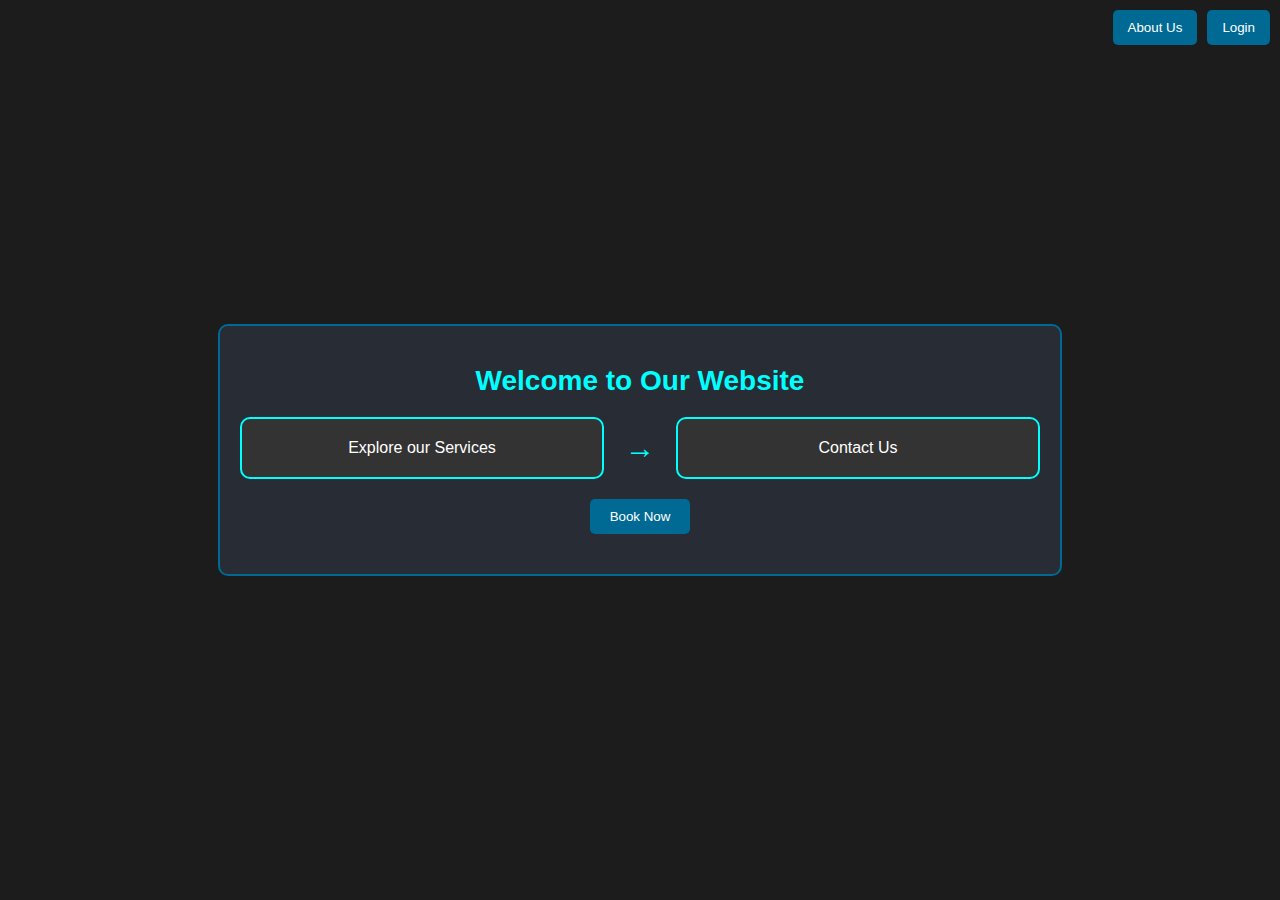
<file: index.html>
<!DOCTYPE html>
<html lang="en">
<head>
    <meta charset="UTF-8">
    <meta name="viewport" content="width=device-width, initial-scale=1.0">
    <title>Home Page</title>
    <link rel="stylesheet" href="index.css">
</head>
<body>
    <div class="navbar">
        <button class="nav-button">About Us</button>
        <button class="nav-button" type="submit" onclick="window.location.href='Login.html';" >Login</button>
    </div>
    
    <div class="container">
        <h1 class="title">Welcome to Our Website</h1>
        <div class="box-container">
            <div class="box">Explore our Services</div>
            <span class="arrow">→</span>
            <div class="box">Contact Us</div>
        </div>
        <button class="button" type="submit" onclick="window.location.href='Home.html';" >Book Now</button>
    </div>
</body>
</html>
</file>
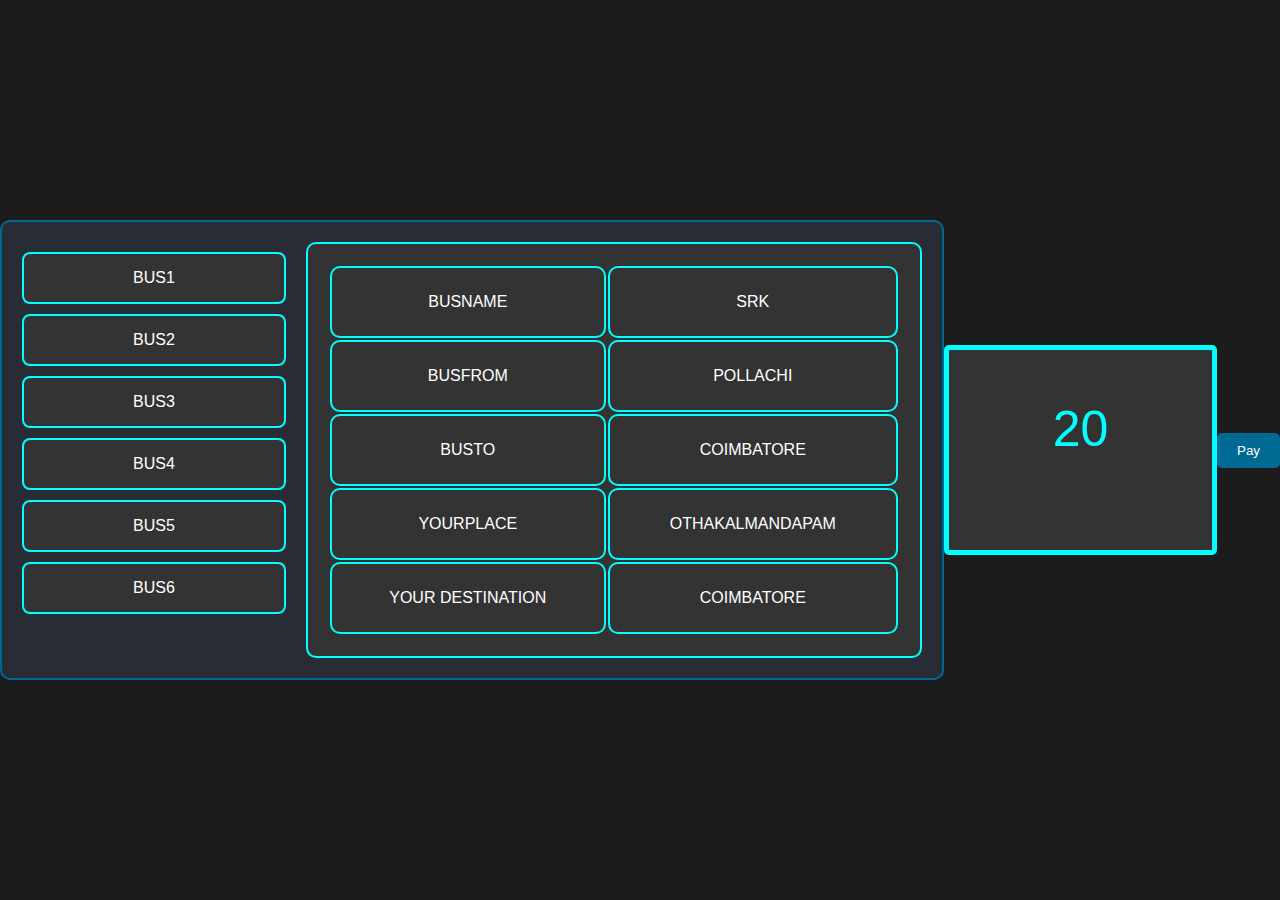
<file: Booking.html>
<!DOCTYPE html>
<html lang="en">
<head>
  <meta charset="UTF-8">
  <meta name="viewport" content="width=device-width, initial-scale=1.0">
  <title>Styled UI Design</title>
<link rel="stylesheet" href="Booking.css">
<script>
	function show(){
		let b = document.getElementById("bus").value;
		if(b === "bus1"){
		document.getElementById("bname").innerHTML="SRK";
		document.getElementById("from").innerHTML="CBE";
		document.getElementById("to").innerHTML="MDU";
		document.getElementById("you").innerHTML="ODC";
		document.getElementById("time").innerHTML="12:35pm";
		document.getElementById("amount").innerHTML="RS:90";
		}else if(b === "bus2"){
			document.getElementById("bname").innerHTML="JBS";
			document.getElementById("from").innerHTML="CBE";
			document.getElementById("to").innerHTML="DGL";
			document.getElementById("you").innerHTML="ODC";
			document.getElementById("time").innerHTML="12:55pm";
			document.getElementById("amount").innerHTML="RS:90";
		}else{
			document.getElementById("bname").innerHTML="null";
			document.getElementById("from").innerHTML="null";
			document.getElementById("to").innerHTML="null";
			document.getElementById("you").innerHTML="null";
			document.getElementById("time").innerHTML="null";
			document.getElementById("amount").innerHTML="null";
		}
	}
</script>
</head>
<body class="bodybk" >
  <div class="containerbk">
    <div class="list-containerbk">
      <div onclick="show()" class="list-itembk" id="bus1" name="bus">BUS1</div>
      <div onclick="show()" class="list-itembk" id="bus2" name="bus">BUS2</div>
      <div onclick="show()" class="list-itembk" id="bus3" name="bus">BUS3</div>
      <div onclick="show()" class="list-itembk" id="bus4" name="bus">BUS4</div>
      <div onclick="show()" class="list-itembk" id="bus5" name="bus">BUS5</div>
      <div onclick="show()" class="list-itembk" id="bus6" name="bus">BUS6</div>
    </div>
    <div class="main-contentbk">
    	<table>
    	 <tr><td>BUSNAME</td><td id ="bname">SRK</td></tr>
    	 <tr><td>BUSFROM</td><td id="from">POLLACHI</td></tr>
    	 <tr><td>BUSTO</td><td id="to">COIMBATORE</td></tr>
    	 <tr><td>YOURPLACE</td><td id="you">OTHAKALMANDAPAM</td></tr>
    	 <tr><td>YOUR DESTINATION</td><td id="time">COIMBATORE</td></tr>
    	</table>
    </div>
  </div>
  <div class="amtbk" id="amount">20</div>
  <button class="buttonbk" onclick="window.location.href='Payment.html';">Pay</button>
</body>
</html>
</file>
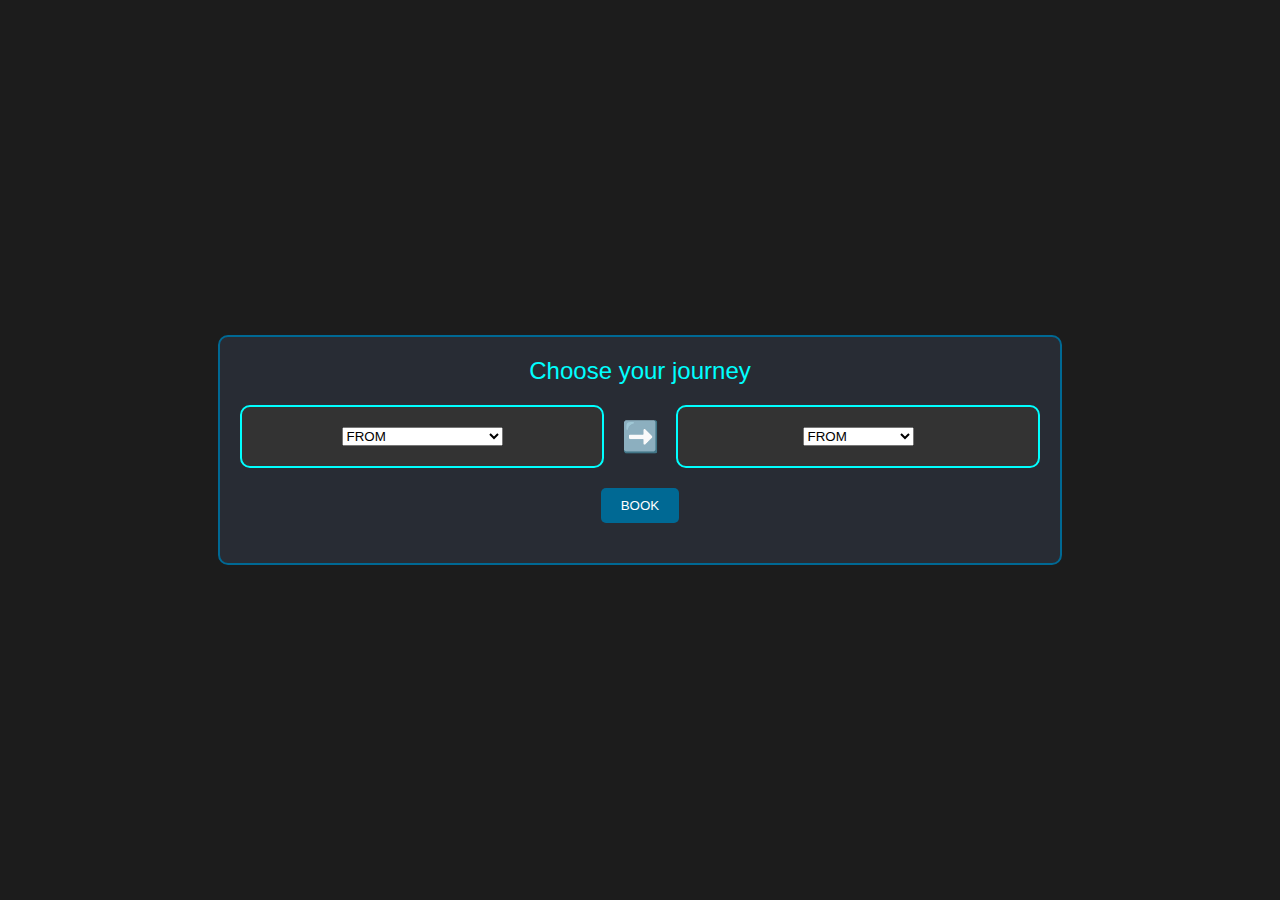
<file: Home.html>
<!DOCTYPE html>
<html lang="en">
<head>
  <meta charset="UTF-8">
  <meta name="viewport" content="width=device-width, initial-scale=1.0">
  <title>UI Design</title>
  <link rel="stylesheet" href="home.css">
</head>
<body>
  <div class="container">
    <div class="title">Choose your journey</div>
    <div class="box-container">
      <div class="box">
      <select>
      <option>FROM</option>
      <option>OTHAKALMANDAPAM</option>
      <option>COIMBATORE</option>
      </select>
      </div>
      <div class="arrow">➡️</div>
      <div class="box">
	<select>
      <option>FROM</option>
      <option>B</option>
      <option>COIMBATORE</option>
      </select>
	</div>
    </div>
    <button class="button" onclick="window.location.href='Booking.html';">BOOK</button>
  </div>
</body>
</html>
</file>
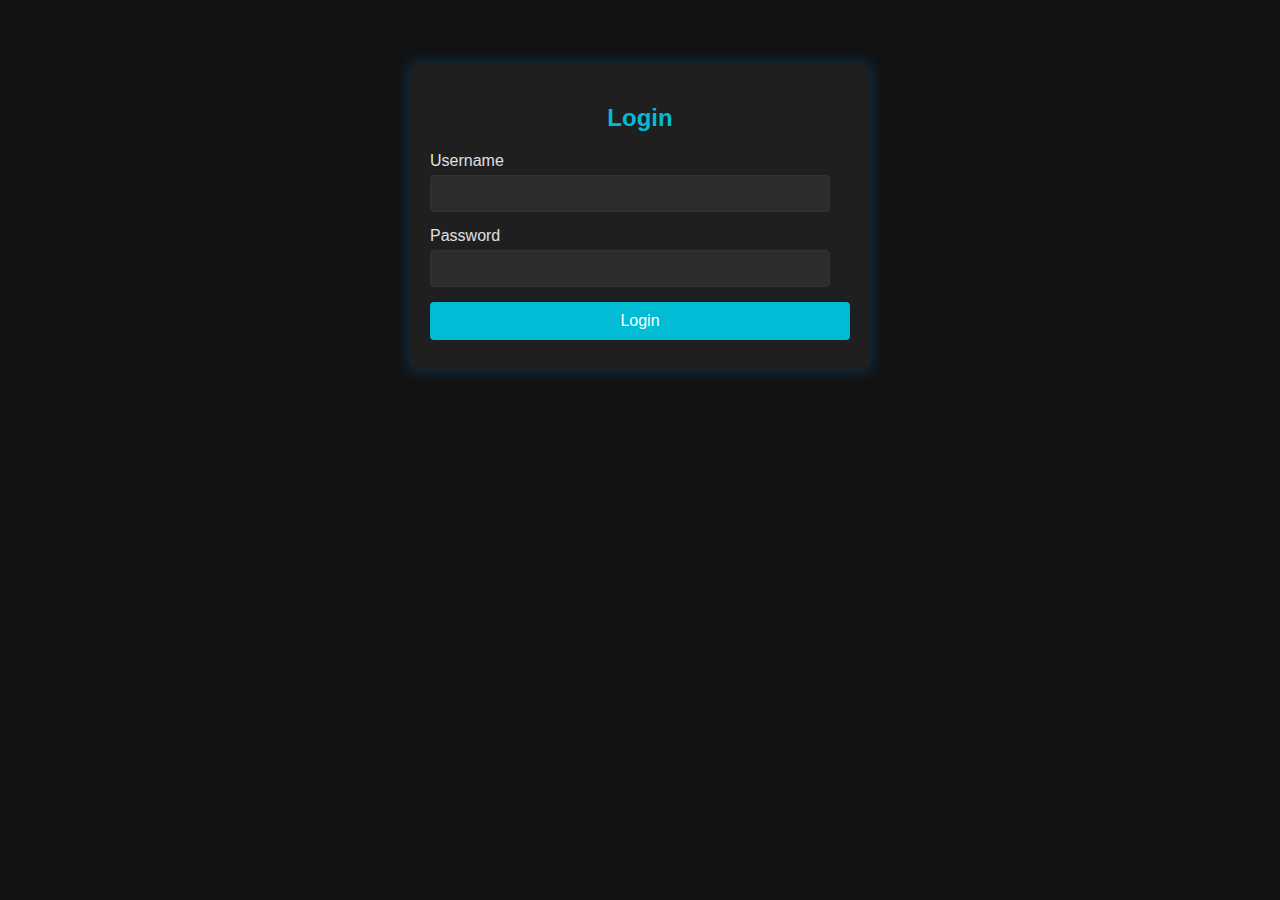
<file: Login.html>
<!DOCTYPE html>
<html lang="en">
<head>
    <meta charset="UTF-8">
    <meta name="viewport" content="width=device-width, initial-scale=1.0">
    <title>Login Page</title>
    <link rel="stylesheet" href="Login.css">
</head>
<body>
    <div class="login-container">
        <h2>Login</h2>
        <form id="loginForm">
            <div class="input-group">
                <label for="username">Username</label>
                <input type="text" id="username" name="username" required>
            </div>
            <div class="input-group">
                <label for="password">Password</label>
                <input type="password" id="password" name="password" required>
            </div>
            <button type="submit" onclick="window.location.href='index.html';" >Login</button>
        </form>
        <div id="error-message"></div>
    </div>
    <script src="Login.js"></script>
</body>
</html>
</file>
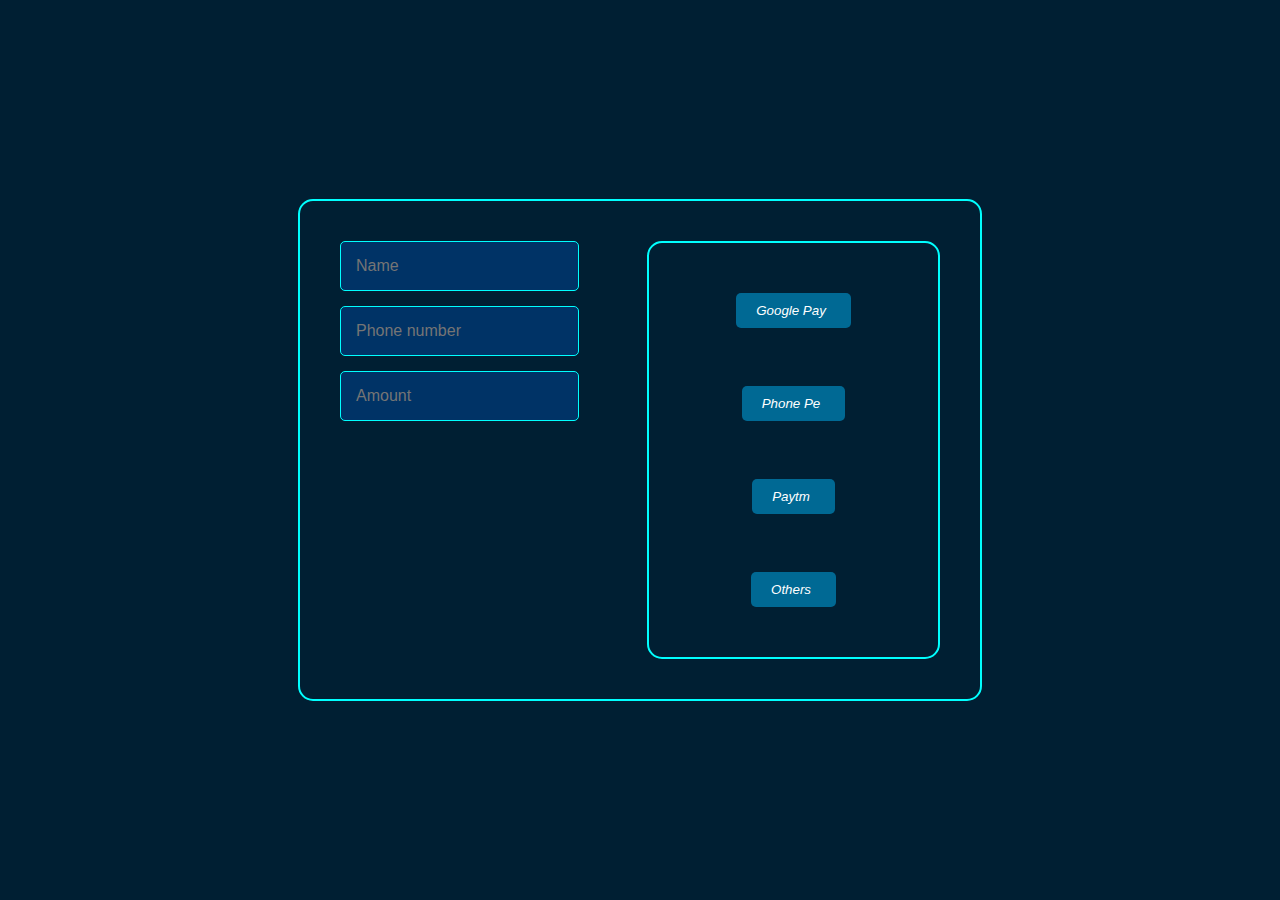
<file: Payment.html>
<!DOCTYPE html>
<html lang="en">
<head>
    <meta charset="UTF-8">
    <meta name="viewport" content="width=device-width, initial-scale=1.0">
    <title>Payment Form</title>
    <link rel="stylesheet" href="payment.css">
</head>
<body>
    <div class="container">
        <div class="form">
        <form action="">
            <input type="text" placeholder="Name" class="input-field"  >
            <input type="text" placeholder="Phone number" class="input-field">
            <input type="text" placeholder="Amount" class="input-field">
         </form>
        </div>
        <div class="payment-option">
        	<button class="button" onclick="window.location.href='Print.html';"><i>Google Pay</i> </button><br>
        	<button class="button" onclick="window.location.href='Print.html';"><i>Phone Pe</i> </button><br>
        	<button class="button" onclick="window.location.href='Print.html';"><i>Paytm</i></button><br>
        	<button class="button" onclick="window.location.href='Print.html';"><i>Others</i></button>
            
            
            
            
        </div>
    </div>
</body>
</html>
</file>
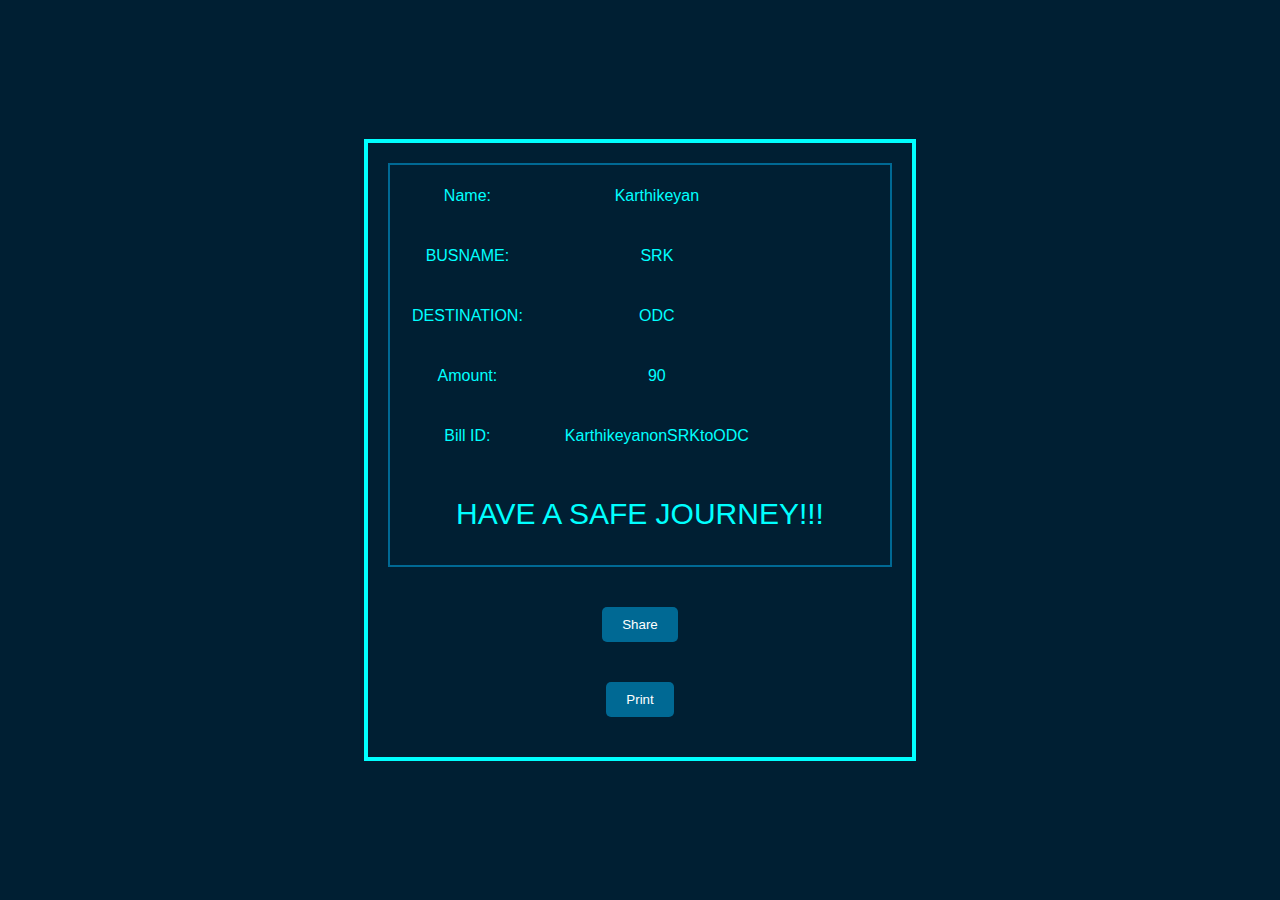
<file: Print.html>
<!DOCTYPE html>
<html lang="en">
<head>
    <meta charset="UTF-8">
    <meta name="viewport" content="width=device-width, initial-scale=1.0">
    <title>Animated Print Page</title>
    <link rel="stylesheet" href="print.css">
</head>
<body>
    <div class="container">
        <div class="content">
            <table>
            <tr><td>Name:</td><td id="name"></td></tr>
            <tr><td>BUSNAME:</td><td id="bname"></td></tr>
            <tr><td>DESTINATION:</td><td id="you"></td></tr>
            <tr><td>Amount:</td><td id="amount"></td></tr>
            <tr><td>Bill ID:</td><td id="billid"></td></tr>
            </table>
            <p>HAVE A SAFE JOURNEY!!!</p>
        </div>
        
            <button class="button" id="shareButton">Share</button>
            <button class="button" onclick="window.print()">Print</button>
        
    </div>
    <script>
    let n = document.getElementById("name").innerHTML="Karthikeyan";
    let b = document.getElementById("bname").innerHTML="SRK";
    let y = document.getElementById("you").innerHTML="ODC";
    document.getElementById("amount").innerHTML="90";
    document.getElementById("billid").innerHTML= n + "on" + b + "to" + y;
    </script>
</body>
</html>
</file>
<file: index.css>
body {
    background-color: #1c1c1c;
    color: #ffffff;
    font-family: 'Arial', sans-serif;
    margin: 0;
    padding: 0;
    display: flex;
    justify-content: center;
    align-items: center;
    height: 100vh;
    flex-direction: column;
}

/* Styling for the navigation bar */
.navbar {
    position: absolute;
    top: 10px;
    right: 10px;
    display: flex;
    gap: 10px;
}

.nav-button {
    background-color: #006994;
    color: #fff;
    border: none;
    padding: 10px 15px;
    border-radius: 5px;
    cursor: pointer;
    transition: background-color 0.3s, transform 0.3s;
}

.nav-button:hover {
    background-color: #004d66;
    transform: scale(1.1);
}

/* Container for the main content */
.container {
    border: 2px solid #006994;
    padding: 20px;
    border-radius: 10px;
    width: 80%;
    max-width: 800px;
    background-color: #282c34;
    text-align: center;
}

/* Title styling */
.title {
    text-align: center;
    color: #00ffff;
    font-size: 28px;
    margin-bottom: 20px;
}

/* Styling for the content boxes */
.box-container {
    display: flex;
    justify-content: space-between;
    align-items: center;
    margin-bottom: 20px;
}

.box {
    width: 40%;
    padding: 20px;
    border: 2px solid #00ffff;
    border-radius: 10px;
    background-color: #333;
    text-align: center;
}

.arrow {
    font-size: 30px;
    color: #00ffff;
}

/* Styling for the main button */
.button {
    display: block;
    margin: 20px auto;
    padding: 10px 20px;
    background-color: #006994;
    border: none;
    color: white;
    border-radius: 5px;
    cursor: pointer;
    transition: background-color 0.3s, transform 0.3s;
}

.button:hover {
    background-color: #004d66;
    transform: scale(1.1);
}
</file>
<file: Booking.css>
body {
  background-color: #1c1c1c;
  color: #ffffff;
  font-family: 'Arial', sans-serif;
  margin: 0;
  padding: 0;
  display: flex;
  justify-content: center;
  align-items: center;
  min-height: 100vh;
}

/* For larger screens (PC) */
.containerbk {
  display: flex;
  border: 2px solid #006994;
  border-radius: 10px;
  background-color: #282c34;
  padding: 20px;
  width: 80%;
  max-width: 900px;
  justify-content: space-between;
}

.list-containerbk {
  width: 30%;
  padding-right: 20px;
}

.list-itembk {
  background-color: #333;
  padding: 15px;
  margin: 10px 0;
  border: 2px solid #00ffff;
  border-radius: 8px;
  text-align: center;
  cursor: pointer;
  transition: transform 0.3s ease, background-color 0.3s ease;
}

.list-itembk:hover {
  background-color: #006994;
  transform: scale(1.05);
}

.main-contentbk {
  width: 65%;
  padding: 20px;
  border: 2px solid #00ffff;
  border-radius: 10px;
  background-color: #333;
  line-height: 3;
}

.buttonbk {
  display: block;
  margin: 20px auto;
  padding: 10px 20px;
  background-color: #006994;
  border: none;
  color: white;
  border-radius: 5px;
  cursor: pointer;
  transition: background-color 0.3s, transform 0.3s;
}

.buttonbk:hover {
  background-color: #004d66;
  transform: scale(1.1);
}

td {
  text-align: center;
  border: 2px solid #00ffff;
  width: 300px;
  height: 20px;
  border-radius: 10px;
  padding: 10px;
}

.amtbk {
  display: block;
  margin: 20px auto;
  padding: 50px;
  text-align: center;
  border: 5px solid #00ffff;
  background-color: #333;
  color: aqua;
  border-radius: 5px;
  height: 100px;
  width: 180px;
  font-size: 50px;
}

/* Responsive design for mobile screens */
@media only screen and (max-width: 768px) {
  /* Adjust container layout for mobile */
  .containerbk {
    flex-direction: column;
    width: 95%;
    padding: 15px;
  }

  /* Stack the list and content sections */
  .list-containerbk,
  .main-contentbk {
    width: 100%;
    padding-right: 0;
    margin-bottom: 20px;
  }

  .main-contentbk {
    padding: 15px;
  }

  /* Make buttons more touch-friendly */
  .buttonbk {
    padding: 15px;
    font-size: 18px;
  }

  /* Adjust the amount box on mobile */
  .amtbk {
    width: 100%;
    font-size: 40px;
    padding: 20px;
    height: auto;
  }

  /* Make table cells more compact */
  td {
    width: 100%;
    height: auto;
    padding: 15px;
  }
}
</file>
<file: home.css>
body {
  background-color: #1c1c1c;
  color: #ffffff;
  font-family: 'Arial', sans-serif;
  margin: 0;
  padding: 0;
  display: flex;
  justify-content: center;
  align-items: center;
  min-height: 100vh;
}

/* Container */
.container {
  border: 2px solid #006994;
  padding: 20px;
  border-radius: 10px;
  width: 80%;
  max-width: 800px;
  background-color: #282c34;
  text-align: center;
}

/* Title */
.title {
  text-align: center;
  color: #00ffff;
  font-size: 24px;
  margin-bottom: 20px;
}

/* Box container for main content */
.box-container {
  display: flex;
  justify-content: space-between;
  align-items: center;
  margin-bottom: 20px;
}

/* Box style */
.box {
  width: 40%;
  padding: 20px;
  border: 2px solid #00ffff;
  border-radius: 10px;
  background-color: #333;
  text-align: center;
}

/* Arrow between the boxes */
.arrow {
  font-size: 30px;
  color: #00ffff;
}

/* Button style */
.button {
  display: block;
  margin: 20px auto;
  padding: 10px 20px;
  background-color: #006994;
  border: none;
  color: white;
  border-radius: 5px;
  cursor: pointer;
  transition: background-color 0.3s, transform 0.3s;
}

.button:hover {
  background-color: #004d66;
  transform: scale(1.1);
}

/* Responsive Design - for screens 768px or smaller */
@media only screen and (max-width: 768px) {
  .container {
    width: 95%;
    padding: 15px;
  }

  /* Stack boxes vertically on mobile */
  .box-container {
    flex-direction: column;
  }

  .box {
    width: 100%;
    margin-bottom: 15px;
  }

  .arrow {
    display: none; /* Remove arrow in mobile view */
  }

  .button {
    padding: 15px;
    font-size: 18px;
  }
}
</file>
<file: Login.css>
body {
    background-color: #121212;
    color: #e0e0e0;
    font-family: Arial, sans-serif;
    margin: 0;
    padding: 0;
}

.login-container {
    background-color: #1f1f1f;
    border-radius: 8px;
    box-shadow: 0 0 15px rgba(0, 150, 255, 0.3);
    max-width: 420px;
    margin: 5% auto;
    padding: 20px;
    position: relative;
    overflow: hidden;
    animation: borderAnimation 5s infinite alternate;
}

@keyframes borderAnimation {
    0% {
        border: 2px solid #00bcd4; 
    }
    50% {
        border: 2px solid #004d40; 
    }
    100% {
        border: 2px solid #00bcd4; 
    }
}

h2 {
    color: #00bcd4; 
    text-align: center;
    margin-bottom: 20px;
}

.input-group {
    margin-bottom: 15px;
}

.input-group label {
    display: block;
    margin-bottom: 5px;
    color: #e0e0e0;
}

.input-group input {
    width: 90%;
    padding: 10px;
    border: 1px solid #333;
    border-radius: 4px;
    background-color: #2c2c2c;
    color: #e0e0e0;
}

button {
    width: 100%;
    padding: 10px;
    border: none;
    border-radius: 4px;
    background-color: #00bcd4;
    color: #fff;
    font-size: 16px;
    cursor: pointer;
    transition: background-color 0.3s ease;
}

button:hover {
    background-color: #00796b; 
}

#error-message {
    color: #f44336; 
    margin-top: 10px;
    text-align: center;
}
</file>
<file: payment.css>
body {
    background-color: #001f33; 
    display: flex;
    justify-content: center;
    align-items: center;
    height: 100vh;
    margin: 0;
    font-family: 'Arial', sans-serif;
}

.container {
    display: flex;
    width: 600px; 
    padding: 40px; 
    border: 2px solid #00ffff;
    border-radius: 15px;
    animation: slideIn 1s ease-out;
}

.form {
    margin-right: 30px; 
    display: flex;
    flex-direction: column;
}

.input-field {
    margin-bottom: 15px; 
    padding: 15px; 
    border: 1px solid #00ffff; 
    background-color: #003366; 
    color: #00ffff;
    border-radius: 5px;
    outline: none;
    transition: transform 0.3s;
    font-size: 16px; 
}

.input-field:focus {
    transform: scale(1.05);
    box-shadow: 0 0 10px #00ffff;
}

.payment-option {
    padding: 30px; 
    border: 2px solid #00ffff; 
    border-radius: 15px;
    color: #00ffff;
    width: 100%; 
    text-align: center;
}

@keyframes slideIn {
    from {
        opacity: 0;
        transform: translateY(-20px);
    }
    to {
        opacity: 1;
        transform: translateY(0);
    }
}

i{
	height: 30px; 
	margin-right: 5px;
}
    .button {
      display: block;
      margin: 20px auto;
      padding: 10px 20px;
      background-color: #006994;
      border: none;
      color: white;
      border-radius: 5px;
      cursor: pointer;
      transition: background-color 0.3s, transform 0.3s;
    }
</file>
<file: print.css>
body {
    font-family: Arial, sans-serif;
    display: flex;
    justify-content: center;
    align-items: center;
    height: 100vh;
    margin: 0;
    background-color:#001f33; 
    text-align:center;
}

.container {
    border: 4px solid #00ffff; 
    padding: 20px;
    display: flex;
    flex-direction: column;
    align-items: center;
    background-color:#001f33;
}

.content {
    width: 500px;
    height: 400px;
    border: 2px solid #006994; 
    margin-bottom: 20px;
    background-color:#001f33; 
}
    .button {
      display: block;
      margin: 20px auto;
      padding: 10px 20px;
      background-color: #006994;
      border: none;
      color: white;
      border-radius: 5px;
      cursor: pointer;
      transition: background-color 0.3s, transform 0.3s;
    }

    .button:hover {
      background-color: #004d66;
      transform: scale(1.1);
    }
td{
	color:aqua;
	padding:20px;
}
p{
	font-size:30px;
	color:#00ffff;
}
p:hover{
	color:#ff0000;
}
</file>
